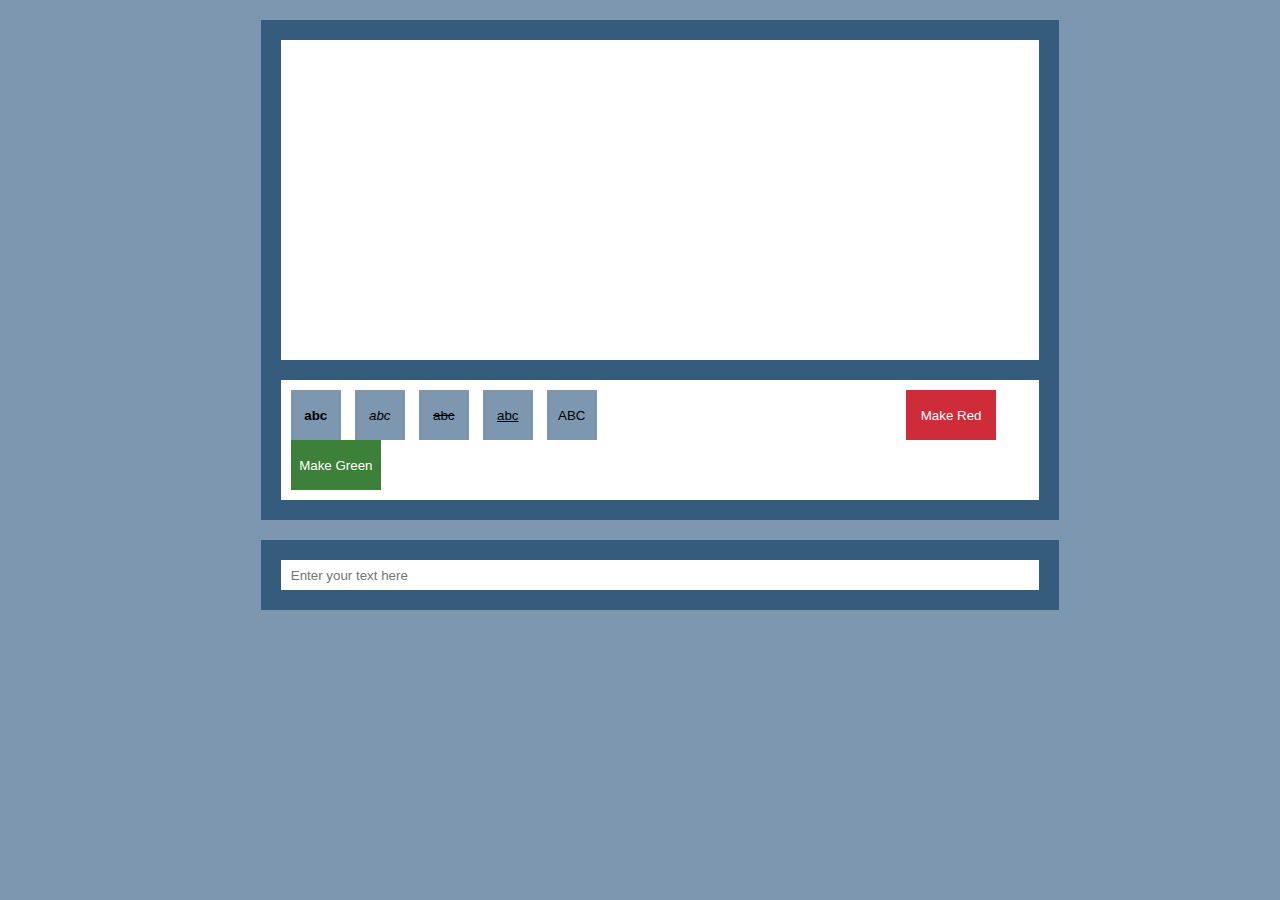
<file: Assignment1/index.html>
<html>
    <head>
        <title>Text Editor</title>
        <meta charset="utf-8">
        <link rel="stylesheet" href="./assets/style.css">
    </head>
    <body>
        <div class="container">
            <div id="presentor"></div>
            <div class="buttons">
                <button id="bold" class="chareditor"><b>abc</b></button>
                <button id="italic" class="chareditor"><i>abc</i></button>
                <button id="striked" class="chareditor"><del>abc</del></button>
                <button id="underlined" class="chareditor"><u>abc</u></button>
                <button id="uppercase" class="chareditor">ABC</button>
                <button  id="red" class="chareditor">Make Red</button>
                <button id="green" class="chareditor">Make Green</button>
            </div>
        </div>
        </div>
        <div class="container">
            <div id="input">
                <input id="inputfield" type="text" placeholder="Enter your text here"/>  
            </div>
            
        </div>

        <script src="scripts/script.js"></script>
    </body>
</html>
</file>
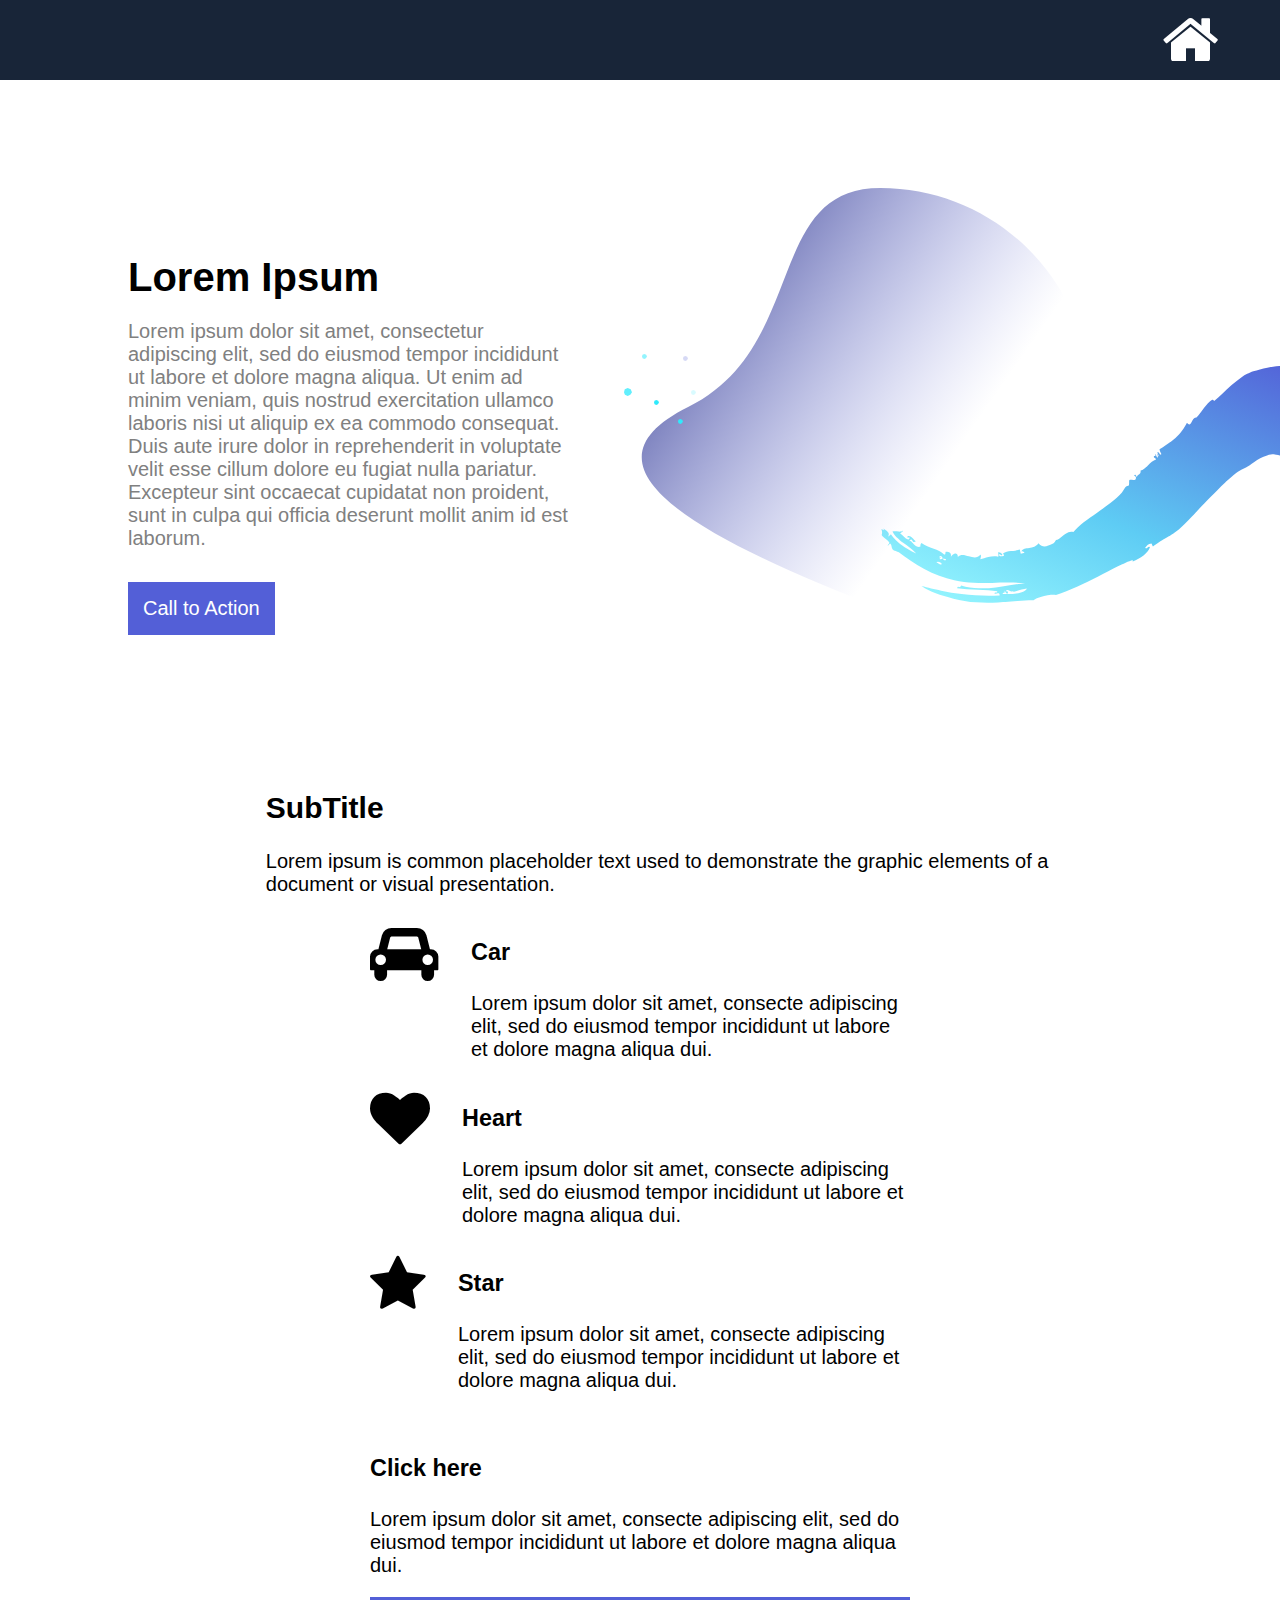
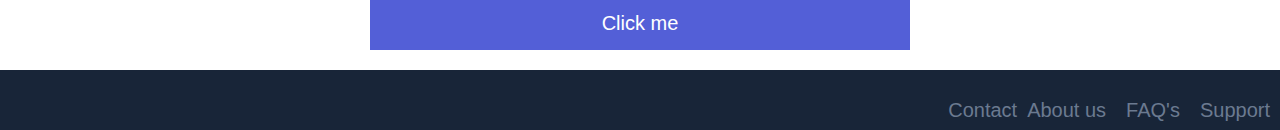
<file: Assignment10/index.html>
<!DOCTYPE html>
<html lang="en">
<head>
    <meta charset="utf-8">
    <meta name="viewport" content="width=device-width, initial-scale=1">
    <title>Intro</title>
    <link rel="stylesheet" href="https://cdnjs.cloudflare.com/ajax/libs/font-awesome/4.7.0/css/font-awesome.min.css">
    <link rel="stylesheet" href="files/css/styles.css">
</head>
<body>  
    <header class="site-header">
        <a  class="iconcontainer" href="#">
			<i class="fa fa-home fa-3x"></i>
        </a>
    </header>
    <main>
        <section class="hero">
                <div class="hero-inner">
					<div class="hero-copy">
	                    <h1 class="hero-title">Lorem Ipsum</h1>
	                    <p class="hero-paragraph">Lorem ipsum dolor sit amet, consectetur adipiscing elit, sed do eiusmod tempor incididunt ut labore et dolore magna aliqua. Ut enim ad minim veniam, quis nostrud exercitation ullamco laboris nisi ut aliquip ex ea commodo consequat. Duis aute irure dolor in reprehenderit in voluptate velit esse cillum dolore eu fugiat nulla pariatur. Excepteur sint occaecat cupidatat non proident, sunt in culpa qui officia deserunt mollit anim id est laborum.</p>
	                    <div class="hero-cta">
							<a class="button-primary" href="index1.html">Call to Action</a>
						</div>
                        
					</div>
                    <img class="img" src="files/images/features-illustration-dark.svg" alt="">
                </div>
        </section>

        <section >
            <div class="container">
				<div class="features-inner">
					<div class="container-sm text-center">
						<h2 class="section-paragraph">SubTitle</h2>
	                    <p class="section-paragraph">Lorem ipsum is common placeholder text used to demonstrate the graphic elements of a document or visual presentation.</p>
					</div>    
                    <div class="features-wrap">
                        <div class="feature-inner">
                            <div class="feature-icon">
								<i class="fa fa-car fa-3x"></i>
                            </div>
							<div class="feature-content">
                                <h3 class="feature-title">Car</h3>
                                <p>Lorem ipsum dolor sit amet, consecte adipiscing elit, sed do eiusmod tempor incididunt ut labore et dolore magna aliqua dui.</p>
							</div>
						</div>
                          
                        <div class="feature-inner">
                            <div class="feature-icon">
                                <i class="fa fa-heart fa-3x"></i>
                            </div>
							<div class="feature-content">
                                <h3 class="feature-title">Heart</h3>
                                <p >Lorem ipsum dolor sit amet, consecte adipiscing elit, sed do eiusmod tempor incididunt ut labore et dolore magna aliqua dui.</p>
							</div>
						</div>
                        
                        <div class="feature-inner">
                            <div class="feature-icon">
								<i class="fa fa-star fa-3x"></i>
                            </div>
							<div class="feature-content">
                                <h3 class="feature-title">Star</h3>
                                <p>Lorem ipsum dolor sit amet, consecte adipiscing elit, sed do eiusmod tempor incididunt ut labore et dolore magna aliqua dui.</p>
							</div>
						</div>
                    </div>
                </div>
            </div>
        </section>

        <section >
            <div class="container">
				<div class="features-inner">
                    <div class="features-wrap">
                        <div class="feature-inner">
							<div class="feature-content">
                                <h3 class="feature-title">Click here</h3>
                                <p>Lorem ipsum dolor sit amet, consecte adipiscing elit, sed do eiusmod tempor incididunt ut labore et dolore magna aliqua dui.</p>
                                <div class="cta-cta">
                                    <a class="button button-primary" href="index2.html">Click me</a>
                                </div>
                            </div>
						</div>
                    </div>
                </div>
            </div>
        </section>
        </main>

        <footer class="site-footer">
                <div class="site-footer-inner">
                    <div class="brand footer-brand">
                    </div>
                    <ul class="footer-links">
                        <li>
                            <a href="#">Contact</a>
                        </li>
                        <li>
                            <a href="#">About us</a>
                        </li>
                        <li>
                            <a href="#">FAQ's</a>
                        </li>
                        <li>
                            <a href="#">Support</a>
                        </li>
                    </ul>
                </div>
        </footer>
</body>
</html>
</file>
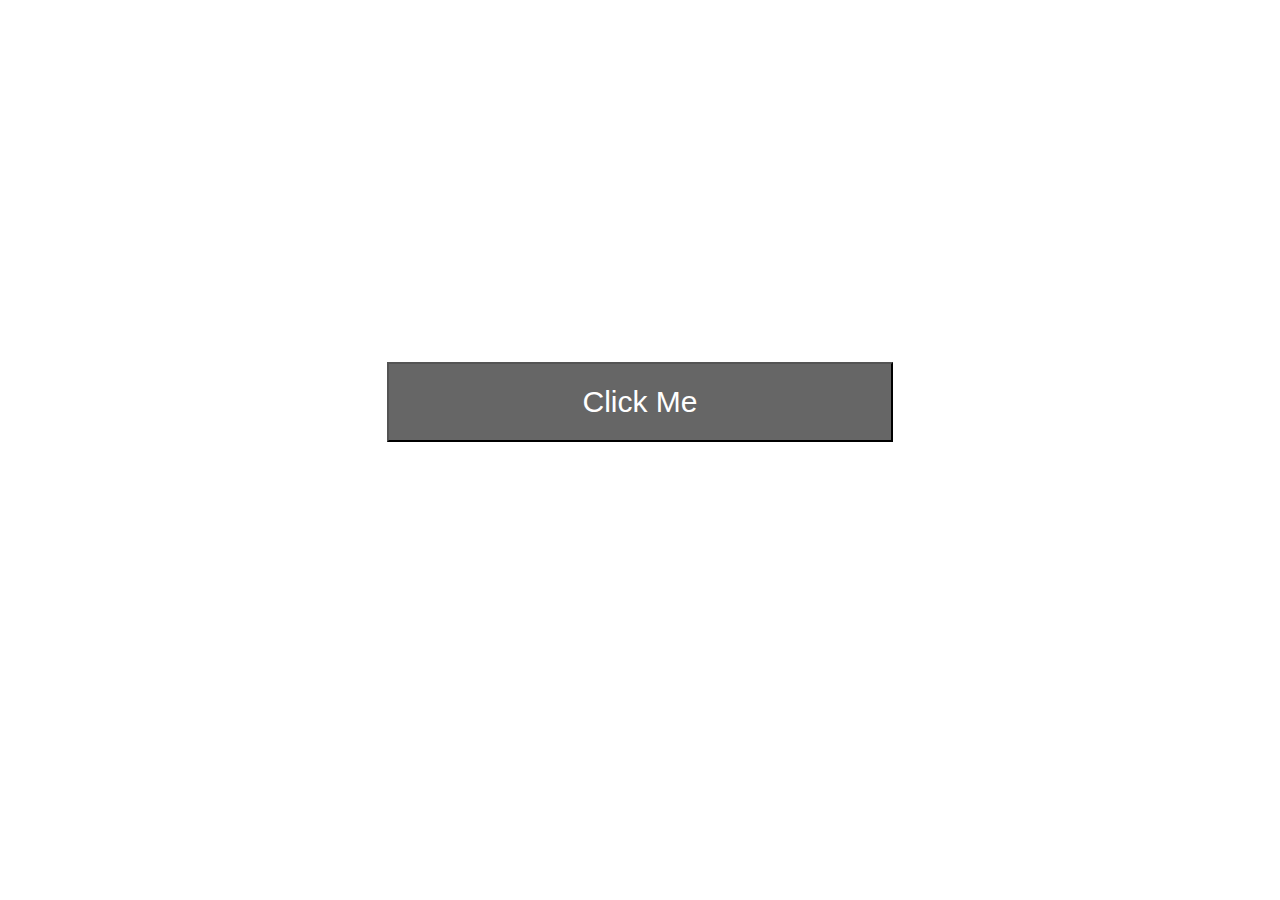
<file: Assignment2/index.html>
<html>
    <head>
        <title>Colored Button</title>
        <meta charset="utf-8">
        <link rel="stylesheet" href="./assets/style.css">
    </head>
    <body>
        <div>
            <button>Click Me</button>
        </div>
        <script src="scripts/script.js"></script>
    </body>
</html>
</file>
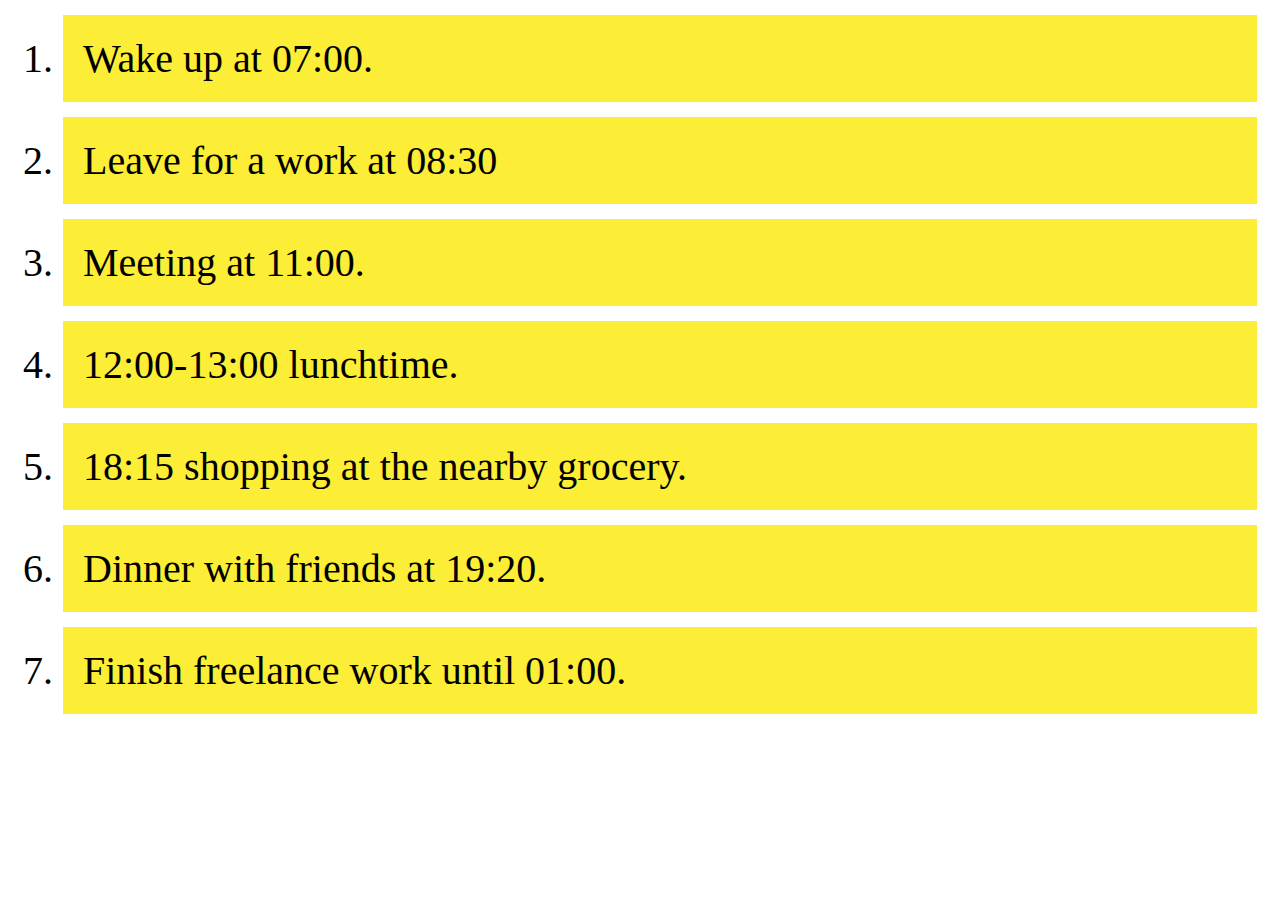
<file: Assignment3/index.html>
<html>
    <head>
        <title>ToDo List</title>
        <meta charset="utf-8">
        <link rel="stylesheet" href="./assets/style.css">
    </head>
    <body>
        <ol id="todo">
            <li class="pending">Wake up at 07:00.</li>
            <li class="pending">Leave for a work at 08:30</li>
            <li class="pending">Meeting at 11:00.</li>
            <li class="pending">12:00-13:00 lunchtime.</li>
            <li class="pending">18:15 shopping at the nearby grocery.</li>
            <li class="pending"> Dinner with friends at 19:20.</li>
            <li class="pending">Finish freelance work until 01:00.</li>
          </ol>         
        <script src="scripts/script.js"></script>
    </body>
</html>
</file>
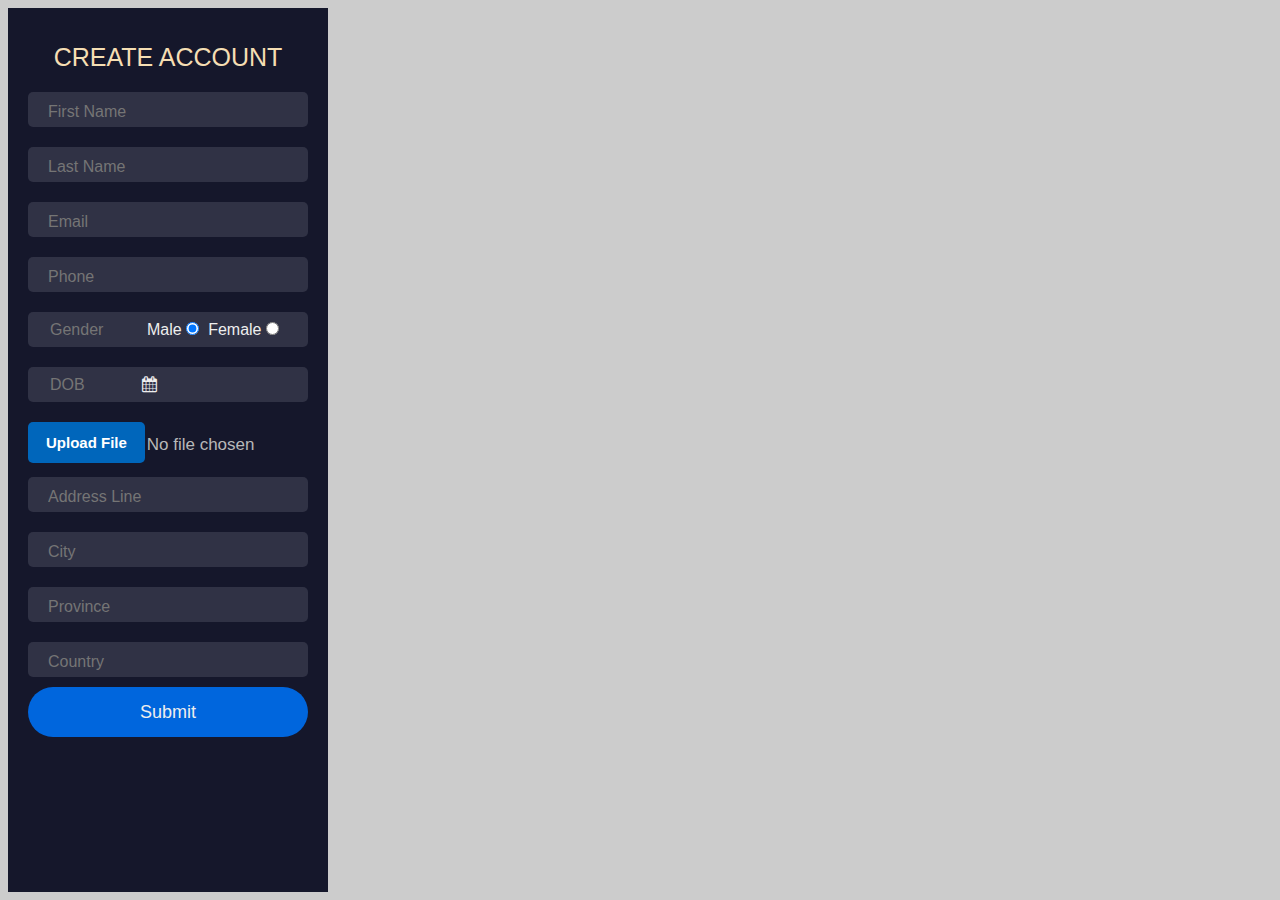
<file: Assignment4/index.html>
<html>
    <head>
        <title>Create New Account</title>
        <meta charset="utf-8">
        <link rel="stylesheet" href="./assets/style.css">
        <link rel="stylesheet" href="https://cdnjs.cloudflare.com/ajax/libs/font-awesome/4.7.0/css/font-awesome.min.css">
    </head>
    <body>
        <form class="form" name="accountinfo" id="accountInfo">
            <div class="title">CREATE ACCOUNT</div>
            <div class="input-container">
              <input id="firstname" class="input" type="text" placeholder="First Name" name="firstname" />
            </div>
            <div class="input-container">
              <input id="lastname" class="input" type="text" placeholder="Last Name" name="lastname" />
            </div>
            <div class="input-container">
              <input id="email" class="input" type="email" placeholder="Email" name="email" />
            </div>
            <div class="input-container">
                <input id="phone" class="input" type="tel" placeholder="Phone" name="phone" />
            </div>
            <div class="input-container">
                <div class="input">
                    <input class="label" type="text" placeholder="Gender" disabled  />
                    <div class="box">
                        <label class="container">Male
                            <input type="radio" checked="checked" name="gender" value="M">
                        </label>
                        <label class="container">Female
                            <input type="radio" name="gender" value="F">
                        </label>
                    </div>  
                </div>
            </div>
            <div class="input-container">
                <div class="input">
                    <input class="label" type="text" placeholder="DOB" disabled />
                    <div class="box">
                        <span class="datepicker-toggle">
                            <i class="fa fa-calendar"></i>
                            <input type="date" class="datepicker-input" name="date">
                            <input type="text" class="text-input" disabled>
                        </span>
                    </div>
                </div>
            </div>
            <div class="input-container">
                <label class="button" for="upload">Upload File</label>
                <input id="upload" type="file" name="img">
            </div>
            <div class="input-container">
                <input class="input" type="text" name="street" placeholder="Address Line"/>
            </div>
            <div class="input-container">
                <input class="input" type="text" name="city"  placeholder="City"/>
            </div>
            <div class="input-container">
                <input class="input" type="text" name="province"  placeholder="Province"/>
            </div>
            <div class="input-container">
                <input class="input" type="text" name="country"  placeholder="Country"/>
            </div>
            <input type="submit" class="submit" id="submit" />
        </form>

        <div class="account" id="accountDisplay">
            <div class="title">YOUR ACCOUNT</div>
            <div class="input-container">
              <span>First Name: </span>
              <span id="firstnamespan" class="info">name info</span>
            </div>
            <div class="input-container">
                <span>Last Name: </span>
                <span id="lastnamespan"  class="info"></span>
            </div>
            <div class="input-container">
                <span>Email: </span>
                <span id="emailspan"  class="info"></span>
            </div>
            <div class="input-container">
                <span>Phone: </span>
                <span id="phonespan"  class="info"></span>
            </div>
            <div class="input-container">
                <span>Gender: </span>
                <span id="genderspan"  class="info"></span>
            </div>
            <div class="input-container">
                <span>DOB: </span>
                <span id="dobspan"  class="info"></span>
            </div>
            <div class="input-container">
                <span>Image Source: </span>
                <span id="imgspan"  class="info"></span>
            </div>
            <div class="input-container">
                <span>Street: </span>
                <span id="streetspan"  class="info"></span>
            </div>
            <div class="input-container">
                <span>City: </span>
                <span id="cityspan"  class="info"></span>
            </div>
            <div class="input-container">
                <span>Province: </span>
                <span id="provincespan"  class="info"></span>
            </div>
            <div class="input-container">
                <span>Country: </span>
                <span id="countryspan"  class="info"></span>
            </div>
            <input type="submit" class="submit" id="reload" value="Reload" />
        </account>
        <script src="scripts/script.js"></script>
    </body>
</html>
</file>
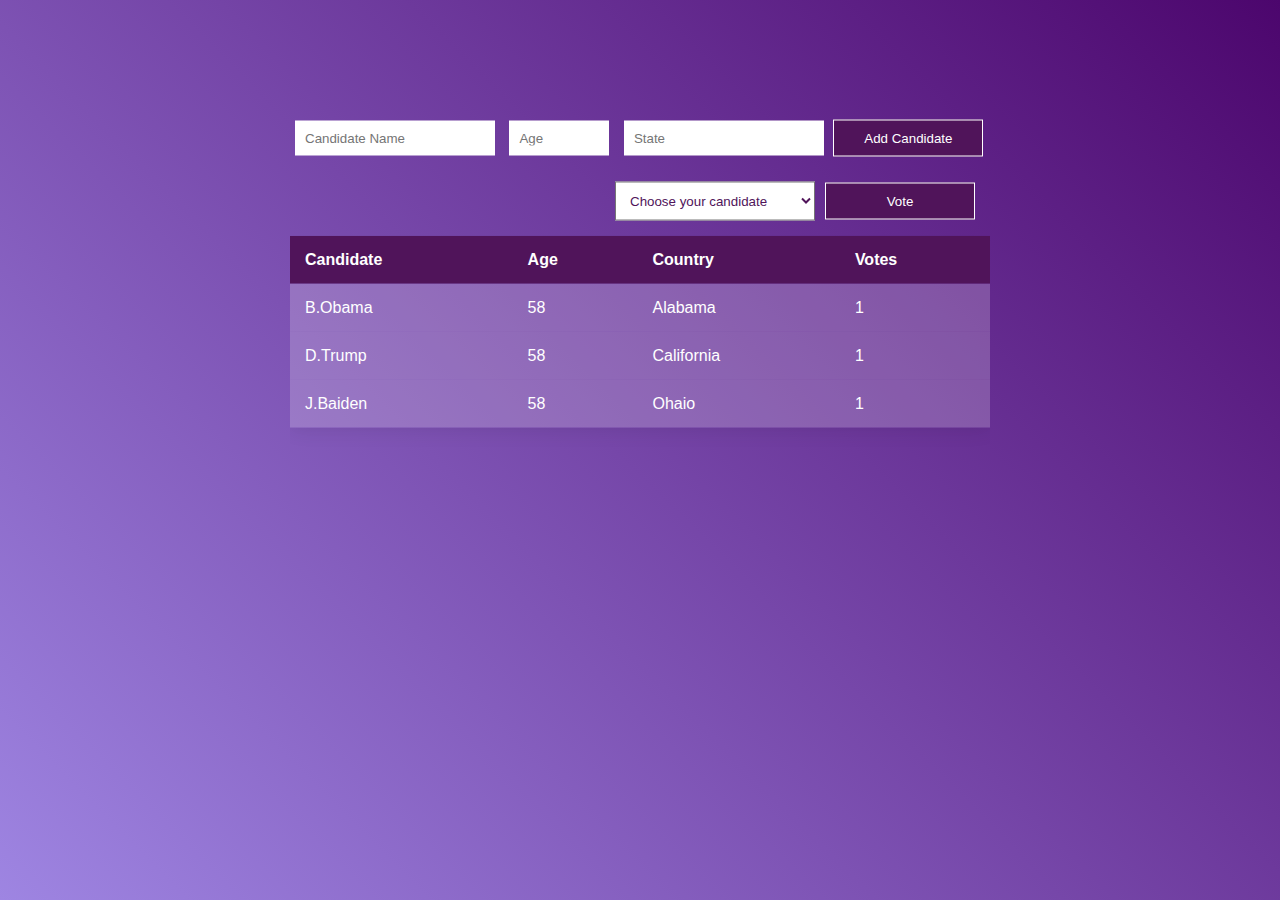
<file: Assignment7/index.html>
<html>
    <head>
        <title>Vote For the Next President</title>
        <meta charset="utf-8">
        <link rel="stylesheet" href="./assets/style.css">
        <link rel="stylesheet" href="https://cdnjs.cloudflare.com/ajax/libs/font-awesome/4.7.0/css/font-awesome.min.css">
    </head>
    <body>
        <div class="container">
            
            <form action="" id="newcandidate">
                <input type="text" name="name" placeholder="Candidate Name" class="inputbox">
                <input type="number" name="age" placeholder="Age" max="100" min="18" class="inputbox" id="ageinput">
                <input type="text" name="state" placeholder="State" class="inputbox">
                <input type="submit" value="Add Candidate" class="btn">
            </form>
            <div class="selectioncontainer">
            <select name="candidates" id="candidates">
                <option value="" disabled selected hidden>Choose your candidate</option>
            </select>
            <input type="button" value="Vote" id="vote"class="btn">
        </div>
            <div class="tableFixHead">
                <table id="candidatesData">
                    <thead>
                        <tr>
                            <th>Candidate</th>
                            <th>Age</th>
                            <th>Country</th>
                            <th>Votes</th>
                        </tr>
                    </thead>
                    <tbody>
                    </tbody>
                </table>
            </div>
            
        </div>
        <script src="scripts/script.js"></script>
    </body>
</html>
</file>
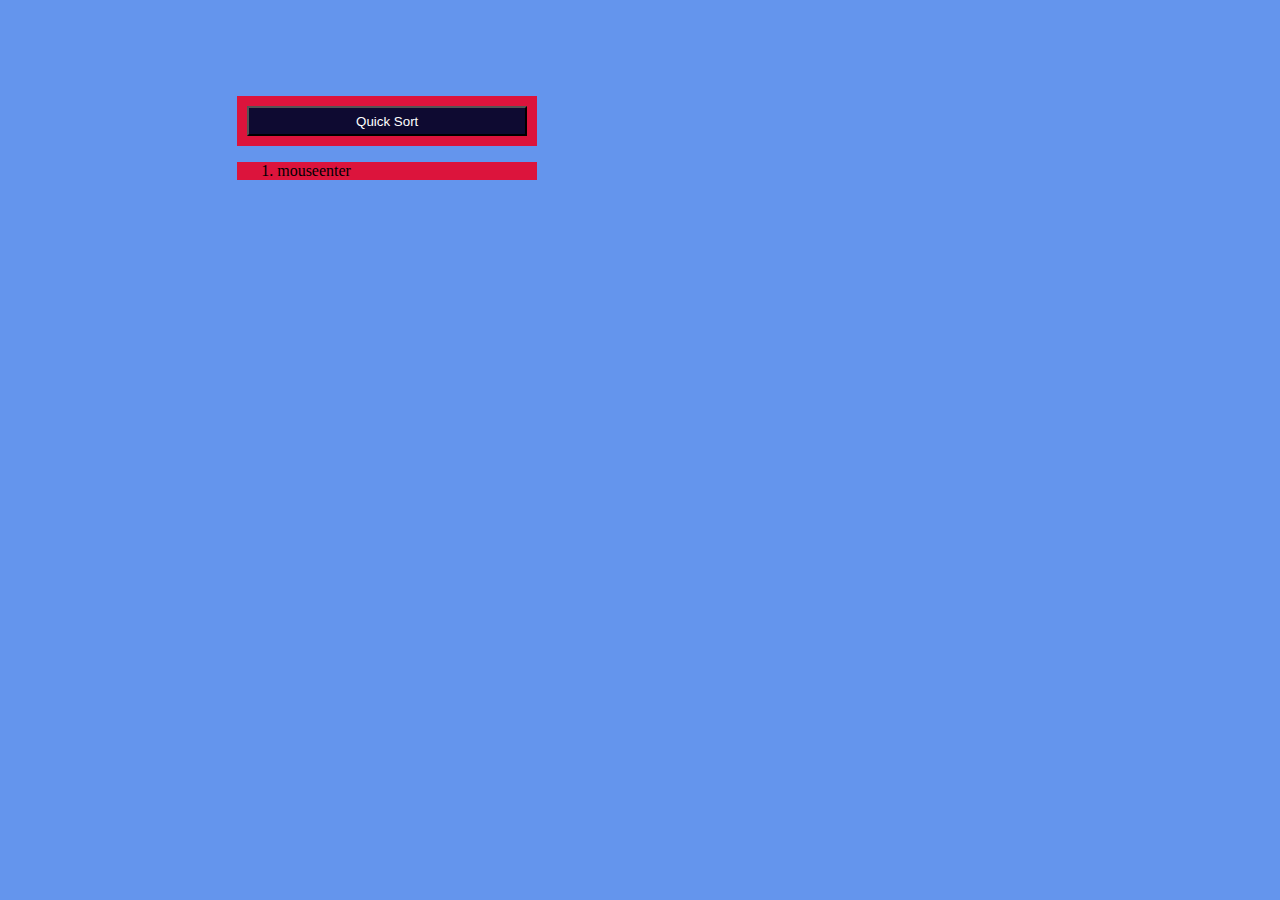
<file: Assignment9/index.html>
<html>
    <head>
        <title>Follow the user</title>
        <link rel="stylesheet" href="./assets/style.css">
    </head>
    <body>
        <div class="container">
        <button id="sort">Quick Sort</button>
        <div id="keyarray">   

            
            </div>
        </div>
        <div class="container">
            <ol id="events">
            </ol>
        </div>
        <script src="scripts/script.js"></script>
    </body>
</html>
</file>
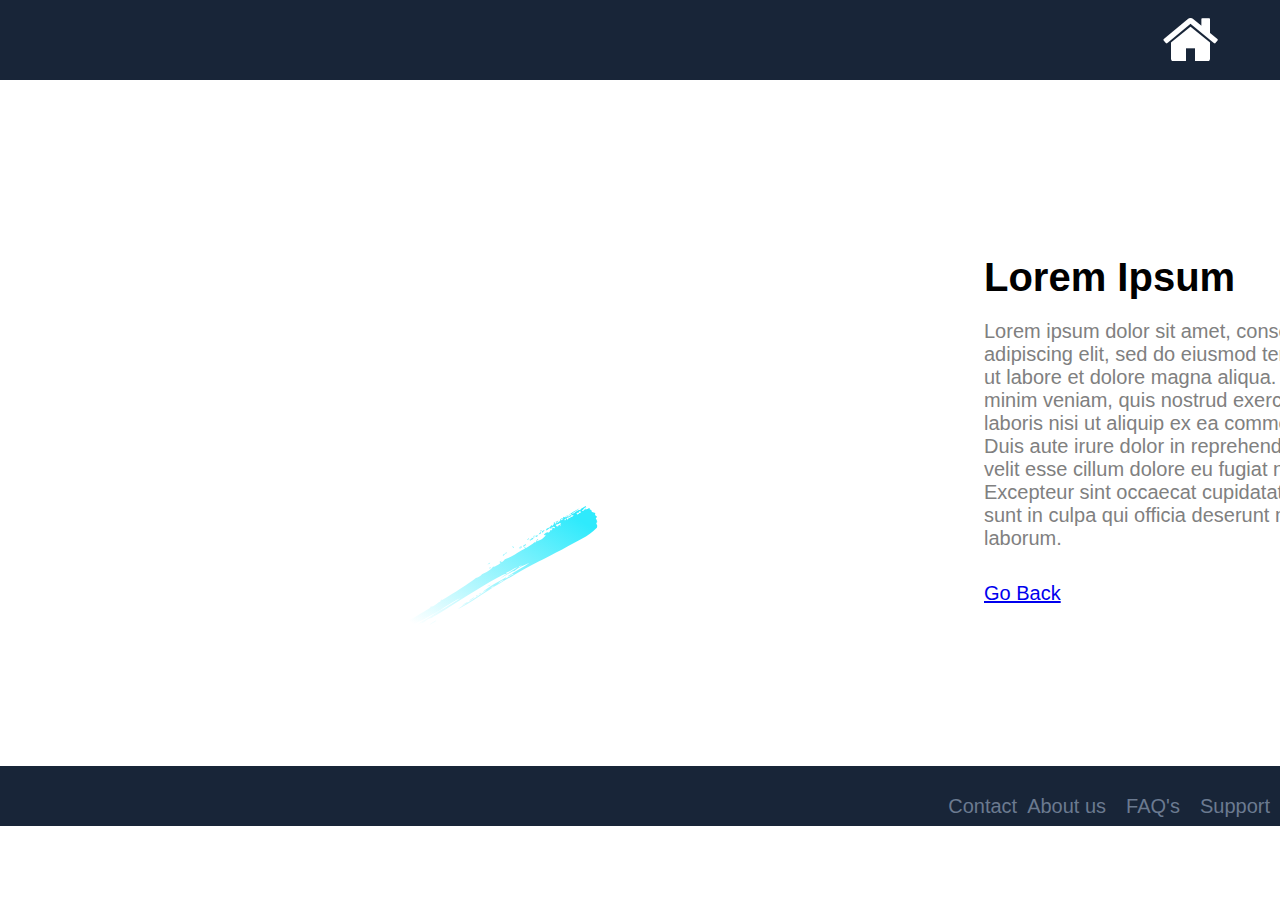
<file: Assignment10/index1.html>
<!DOCTYPE html>
<html lang="en">
<head>
    <meta charset="utf-8">
    <meta name="viewport" content="width=device-width, initial-scale=1">
    <title>Description page</title>
    <link rel="stylesheet" href="https://cdnjs.cloudflare.com/ajax/libs/font-awesome/4.7.0/css/font-awesome.min.css">
    <link rel="stylesheet" href="files/css/styles.css">
</head>
<body>  
    <header class="site-header">
        <a  class="iconcontainer" href="index.html">
			<i class="fa fa-home fa-3x"></i>
        </a>
    </header>
    <main>
        <section class="hero">
                <div class="hero-inner">
                    <img class="img" src="files/images/features-illustration-top-light.svg" alt="">
					<div class="hero-copy">
	                    <h1 class="hero-title">Lorem Ipsum</h1>
	                    <p class="hero-paragraph">Lorem ipsum dolor sit amet, consectetur adipiscing elit, sed do eiusmod tempor incididunt ut labore et dolore magna aliqua. Ut enim ad minim veniam, quis nostrud exercitation ullamco laboris nisi ut aliquip ex ea commodo consequat. Duis aute irure dolor in reprehenderit in voluptate velit esse cillum dolore eu fugiat nulla pariatur. Excepteur sint occaecat cupidatat non proident, sunt in culpa qui officia deserunt mollit anim id est laborum.</p>
	                    <div class="hero-cta">
							<a href="index.html">Go Back</a>
						</div>
                        
					</div>
                </div>
        </section>
        </main>

        <footer class="site-footer">
                <div class="site-footer-inner">
                    <div class="brand footer-brand">
                    </div>
                    <ul class="footer-links">
                        <li>
                            <a href="#">Contact</a>
                        </li>
                        <li>
                            <a href="#">About us</a>
                        </li>
                        <li>
                            <a href="#">FAQ's</a>
                        </li>
                        <li>
                            <a href="#">Support</a>
                        </li>
                    </ul>
                </div>
        </footer>
</body>
</html>
</file>
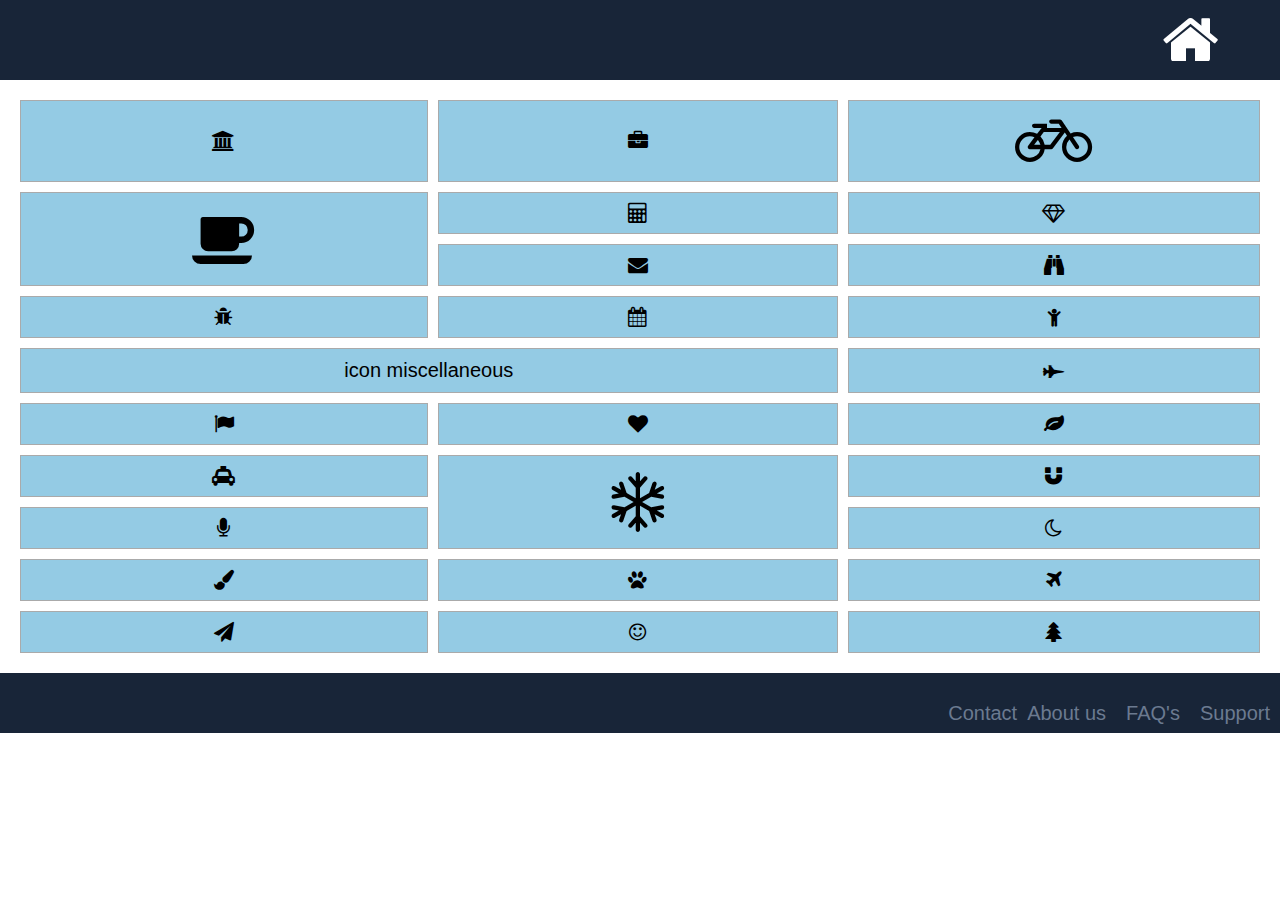
<file: Assignment10/index2.html>
<!doctype html>
<html>
    <head>
        <meta charset="utf-8">
        <meta name="viewport" content="width=device-width, initial-scale=1">
        <title>Grid of Icons</title>
        <link rel="stylesheet" href="https://cdnjs.cloudflare.com/ajax/libs/font-awesome/4.7.0/css/font-awesome.min.css">
        <link rel="stylesheet" href="files/css/styles.css">
    </head>
    <body>
        <header class="site-header">
            <a  class="iconcontainer" href="index.html">
                <i class="fa fa-home fa-3x"></i>
            </a>
        </header>
            <main>
                <div class="grid">
                <div id="grid-line">
                    <div class="cell"><i class="fa fa-bank fa-x"></i></div>
                    <div class="cell"><i class="fa fa-briefcase fa-x"></i></div>
                    <div class="cell"><i class="fa fa-bicycle fa-3x"></i></div>
                    <div class="cell spanrow">
                        <i class="fa fa-coffee fa-3x"></i>
                    </div>
                    <div class="cell"><i class="fa fa-calculator fa-x"></i></div>
                    <div class="cell"><i class="fa fa-diamond fa-x"></i></div>
                    <div class="cell"><i class="fa fa-envelope fa-x"></i></div>
                    <div class="cell"><i class="fa fa-binoculars fa-x"></i></div>
                    <div class="cell"><i class="fa fa-bug fa-x"></i></div>
                    <div class="cell"><i class="fa fa-calendar fa-x"></i></div>
                    <div class="cell"><i class="fa fa-child fa-x"></i></div>
                    <div class="cell spancol">icon miscellaneous</div>
                    <div class="cell"><i class="fa fa-fighter-jet fa-x"></i></div>
                    <div class="cell"><i class="fa fa-flag fa-x"></i></div>
                    <div class="cell"><i class="fa fa-heart fa-x"></i></div>
                    <div class="cell"><i class="fa fa-leaf fa-x"></i></div>
                    <div class="cell spanrowcol"><i class="fa fa-snowflake-o fa-3x"></i></div>
                    <div class="cell"><i class="fa fa-taxi fa-x"></i></div>
                    <div class="cell"><i class="fa fa-magnet fa-x"></i></div>
                    <div class="cell"><i class="fa fa-microphone fa-x"></i></div>
                    <div class="cell"><i class="fa fa-moon-o fa-x"></i></div>
                    <div class="cell"><i class="fa fa-paint-brush fa-x"></i></div>
                    <div class="cell"><i class="fa fa-paw fa-x"></i></div>
                    <div class="cell"><i class="fa fa-plane fa-x"></i></div>
                    <div class="cell"><i class="fa fa-send fa-x"></i></div>
                    <div class="cell"><i class="fa fa-smile-o fa-x"></i></div>
                    <div class="cell"><i class="fa fa-tree fa-x"></i></div>
                </div>
                </div>
            </main>
        <footer class="site-footer">
            <div class="site-footer-inner">
                <div class="brand footer-brand">
                </div>
                <ul class="footer-links">
                    <li>
                        <a href="#">Contact</a>
                    </li>
                    <li>
                        <a href="#">About us</a>
                    </li>
                    <li>
                        <a href="#">FAQ's</a>
                    </li>
                    <li>
                        <a href="#">Support</a>
                    </li>
                </ul>
            </div>
        </footer>
    </body>
</html>
</file>
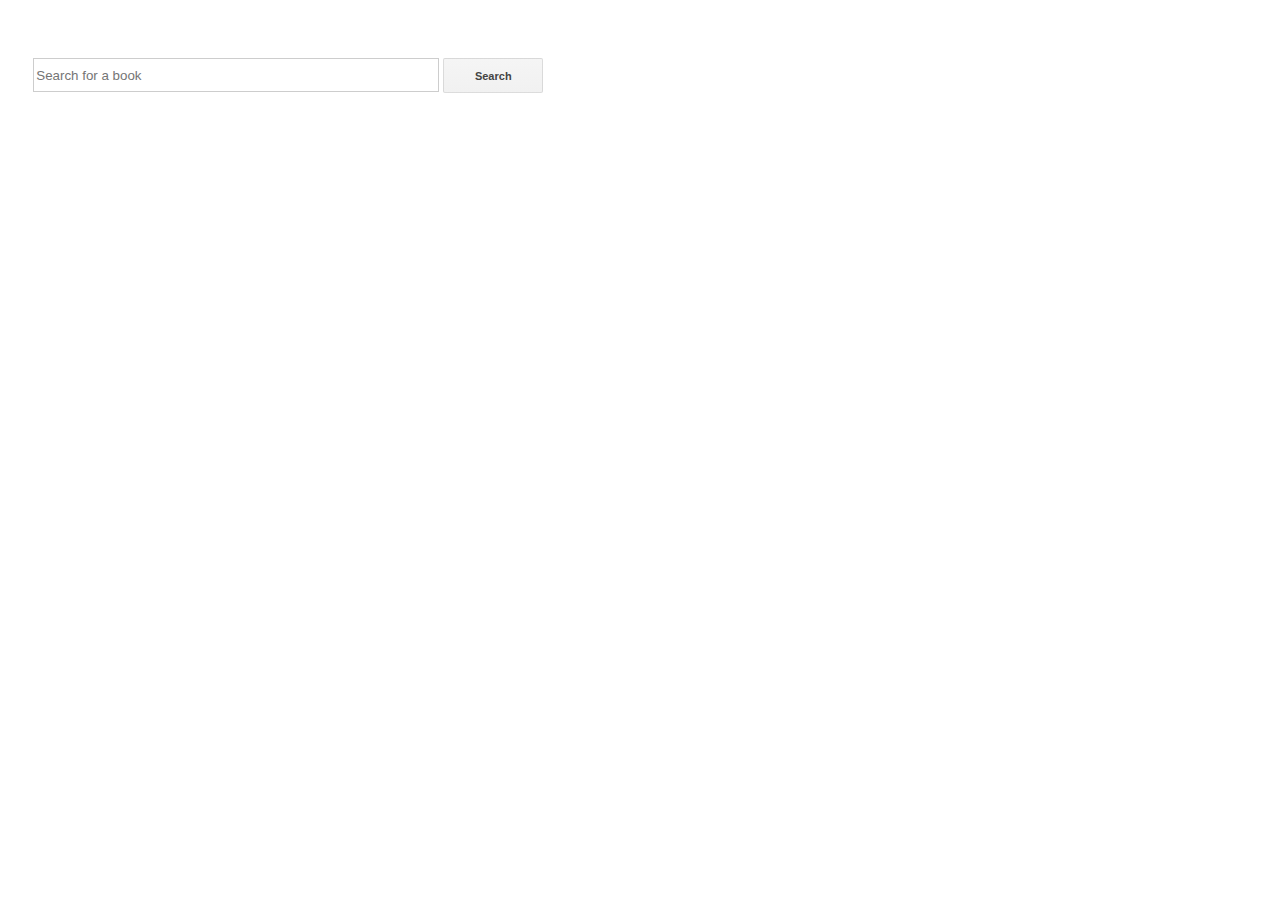
<file: Assignment13/books.html>
<!DOCTYPE html>
<html>

<head>
  <title>Google Homepage</title>
  <link rel="stylesheet" type="text/css" href="./assets/style.css">
  <link rel="stylesheet" type="text/css" href="./assets/searchresultstyle.css" />

</head>

<body>
    <div class="container">
        <input type="text" name="searchBar" id="searchbar" placeholder="Search for a book">
        <input type="button" value="Search" id="search_button" >
    </div>
    <br>
    <div class="searchresult" id="result">
    </div>
<!-- 
    <br>

    <div class="pagebar">
        <ul class="pagelist">
            <li class="pagelistprevious">Previous</li>
            <li class="pagelistfirst">1</li>
            <li class="pagelistnumber">2</li>
            <li class="pagelistnumber">3</li>
            <li class="pagelistnumber">4</li>
            <li class="pagelistnumber">5</li>
            <li class="pagelistnumber">6</li>
            <li class="pagelistnumber">7</li>
            <li class="pagelistnumber">8</li>
            <li class="pagelistnumber">9</li>
            <li class="pagelistnumber">10</li>
            <li class="pagelistnext">Next</li>
        </ul>
    </div> -->

    <script src="scripts/booksearch.js"></script>
    </body>
</html>
</file>
<file: Assignment1/assets/style.css>
body{
    background-color: #7c97af;
}

.container{
    position: relative;
    width: 60%;
    left: 20%;
    margin-top:20px;
    background-color: #355C7D;
    padding: 20px;
}

#input{
    position: relative;
    width: auto;
}

input{
    outline: none;
    border: none;
    padding: 10px;
    height: 30px;
    position: relative;
    width: 100%;
}

#presentor{
    font-size: 50px;
    position: relative;
    width: auto;
    min-height: 300px;
    background-color: white;
    word-break: break-all;
    padding: 10px;
}

.buttons{
    background-color: white;
    width: auto;
    height: auto;
    margin-top: 20px;
    padding: 10px;
}

.chareditor{
    border: none;
    outline: none;
    margin-right: 10px;
    width: 50px;
    height: 50px;
    background-color: #7c97af;
}

.chareditor:hover {
    background-color: #355C7D !important;
}

#red
{
    color: white;
    background-color: rgb(207, 44, 58);
    margin-left: 40%;
    margin-right: 10px;
    width: 90px;
}

#green
{
    color: white;
    background-color: rgb(60, 128, 58);
    width: 90px;
}
</file>
<file: Assignment10/files/css/styles.css>
body{
    font-family:"Heebo", sans-serif;
    font-size: 20px;
    margin:0px;
}
.site-header{
    position:fixed;
    padding:10px;
    z-index:2;
    background-color: #182538;
    width: 100%;
}

.container{
    width:100%;
    margin:0 auto;
    margin-bottom: 20px;
    padding-left:16px;
    padding-right:16px
}

    @media (min-width: 481px)
    {
        .container,.container-sm{
            padding-left:24px;
            padding-right:24px
        }
    }
.container
{
    max-width:1128px
}
.container-sm
{
    width:100%;
    margin:0 auto;
    padding-left:5px;
    padding-right:5px;
    margin-bottom: 10px;
}

.iconcontainer{
    margin-left: 90%;
    color: white;
}

.hero{
    text-align:center;
    padding-top:30px;
    padding-bottom:30px;
}

.hero-copy{
    position:relative;
    margin-left: 10%;
}
.hero-paragraph{
    margin-bottom:32px;
    color: gray;
}
.hero-cta{
    max-width:400px;
    margin-left:auto;
    margin-right:auto;
    margin-bottom:80px;
}

@media (min-width: 641px){
    .hero{
        text-align:left;
        padding-top:188px;
        padding-bottom:120px;
    }
    .hero-inner{
        display:flex;
        justify-content:space-between
    }
    .hero-copy{
        padding-top:40px;
        padding-right:48px;
        min-width:448px;
        max-width:512px;
        z-index:1
    }
    .hero-title{
        margin-bottom:16px
    }
    .hero-paragraph{
        margin-bottom:32px
    }
    .hero-cta{
        display:flex;
        align-items:center;
        margin:0}
    .hero-cta .button{
        min-width:170px
    }
}

.button-primary{
    color:#fff !important;
    background-color:#535FD7; 
    padding: 15px; 
    text-decoration: none; 
    align-items: center; 
    justify-content: center;
    display:flex}

.button-primary:hover{
    background:#383f92
}

.img{
    margin-right: 10%;
}

.features-wrap{
    max-width:540px;
    margin:0 auto
}
.feature{
    text-align:center;
    margin-bottom:48px
}
.feature-icon{
    display:inline-flex;
    margin-bottom:16px
}

.feature-title{
    position:relative;
    margin-bottom:26px
}
@media (min-width: 641px){
    .features{
        position:relative;
        text-align:left
    }
    .features .section-inner{
        padding-bottom:100px
    }
    .features .section-paragraph{
        padding-left:72px;
        padding-right:72px
    
    }
    .feature-inner{display:flex}
    .feature-icon{
        display:block;
        margin-top:8px;
        margin-right:32px;
        margin-bottom:0
    }
}

.section-paragraph{
    padding-left:72px;
    padding-right:72px;
    margin-left: 10%
}

.site-footer{
    font-size:20px;
    line-height:20px;
    letter-spacing:0px;
    background:#182538;
    color:#6B7A90
}

.site-footer a{
    color:#6B7A90;
    text-decoration:none
}

.site-footer a:hover{
    text-decoration:underline
}

.site-footer-inner{
    position:relative;
    display:flex;
    flex-wrap:wrap;
    padding-top:10px;
    padding-bottom:10px}

.footer-links{
    flex:none;
    width:100%;
    display:inline-flex;
    justify-content:center
}

.footer-links{
    font-size: 20px;
    text-decoration: none;
    list-style-type: none;
}
.footer-links li+li{
    margin-left:10px;
    margin-right: 10px;
}

@media (min-width: 641px){
    .site-footer-inner{
        justify-content:space-between;
        padding-top:10px;
        padding-bottom:10px}
    .footer-links{
        flex:50%
    }
    .footer-links{
        justify-content:flex-end
    }
    .footer-links{
        order:1;
        margin-bottom:0
    }
}

.wraper-left{
    display: flex;
    justify-content:flex-start;
    margin-top : 10px;
    flex-wrap: wrap;
}

.grid{
    padding-top:100px;
    padding-left: 20px;
    padding-right: 20px;
    padding-bottom: 20px;
}

#grid-line {
    display: grid;
    grid-template-columns: auto auto auto; 
    grid-gap: 10px;
  }
   
  div.cell {
    background: #94cbe4;
    border: 1px solid #aaa;
    padding: 10px;
    justify-content: center;
    align-items: center;
    display: flex;
  }
  i:hover{
      transform: scale(1.5);
      color:purple;
  }

  .spanrow {
    grid-row-start: 2;
    grid-row-end: 4;
  }
  .spancol {
    grid-column-start: 1;
    grid-column-end: 3;
  }
  .spanrowcol{
      grid-row-start: 7;
      grid-row-end: 9;
      grid-column-start: 2;
    grid-column-end: 3;
  }
  img{
      object-fit:fill;
  }
</file>
<file: Assignment2/assets/style.css>
div{
    position: relative;
    width: auto;
    height: auto;
    left: 30%;
    top:40%;
}

button{
    width: 40%;
    height: 80px;
    background-color: rgb(102, 102, 102);
    outline: none;
    font-size: 30px;
    color:white;
}
</file>
<file: Assignment3/assets/style.css>
#todo{
    top:30%;
    left: 20%;
    font-size: 40px;
}
.pending{
    padding: 20px;
    margin: 15px;
    background-color: #FCED36;
}

.pending:hover{
    background-color: #13548B;
    font-size: 50px;
    margin: 5px;
}

.completed{
    text-decoration:line-through;
}
</file>
<file: Assignment4/assets/style.css>
body {
    align-items: left;
    background-color: rgb(204, 204, 204);
    display: flex;
    justify-content: left;
  }
  
  form {
    background-color: #15172b;
    border-radius: px;
    box-sizing: border-box;
    padding: 20px;
    width: 320px;
    height: 100%;
  }

  .account
  {
    background-color: #15172b;
    border-radius: px;
    box-sizing: border-box;
    padding: 20px;
    width: 320px;
    height: 100%;
    color: wheat;
    font-family: sans-serif;
    font-size: 16px;
    display:none;
  }
  
  .title {
    color: wheat;
    font-family: sans-serif;
    font-size: 25px;
    font-weight: 500;
    margin-top: 15px;
    text-align: center;
  }
    
  .input-container {
    height: 35px;
    position: relative;
    width: 100%;
    margin-top: 20px;
  }
  
  .input {
    background-color: #303245;
    border-radius: 5px;
    border: 0;
    box-sizing: border-box;
    color: #eee;
    font-size: 16px;
    height: 100%;
    outline: 0;
    padding: 4px 20px 0;
    width: 100%;
  }
  
  .submit {
    background-color: #06d;
    border-radius: 50px;
    border: 0;
    box-sizing: border-box;
    color: #eee;
    cursor: pointer;
    font-size: 18px;
    height: 50px;
    margin-top: 10px;
    outline: 0;
    text-align: center;
    width: 100%;
  }
  
  .submit:active {
    background-color: #06b;
  }
  
  input[type="file"] {
    position: relative;
    
    top: 10px;
    left: 8px;
    font-size: 17px;
    color: #b8b8b8;
  }

  .button-wrap {
    position: relative;
  }

  .button {
    position: absolute;
    display: inline-block;
    padding: 12px 18px;
    cursor: pointer;
    border-radius: 5px;
    background-color: #06b;
    font-size: 15px;
    font-weight: bold;
    color: #fff;
    z-index: 1;
    font-family: sans-serif;
  }

  .container {
    display: inline-block;
    position: relative;
    padding-left: 5px;
    margin-bottom: 12px;
    cursor: pointer;
    font-size: 16px;
    -webkit-user-select: none;
    -moz-user-select: none;
    -ms-user-select: none;
    user-select: none;
    font-family: sans-serif;
  }

  .label
  {
      background: transparent;
      outline: none;
      border: none;
      width: 25%;
      font-size: 16px;
      font-family: sans-serif;
  }

  input[type="radio"] 
  {
    padding: 0px;
    margin: 0px;
    outline: none;
    border: none;
    background: transparent;
  }

  .box
  {
    display: inline-block;
    position: relative;
    margin-left: 30px;
    margin-top: 5px;
  }

  .datepicker-input {
    position: absolute;
    left: 0;
    top: 0;
    width: 100%;
    height: 100%;
    opacity: 0;
    cursor: pointer;
    box-sizing: border-box;
  }

  .text-input
  {
    position: absolute;
    left: 20px;
    width: 100px;
    height: 100%;
    background: transparent;
    outline: none;
    border: none;
    font-size: 16px;
    font-family: sans-serif;
  }

  .datepicker-input::-webkit-calendar-picker-indicator {
    position: absolute;
    left: 0;
    top: 0;
    width: 100%;
    height: 100%;
    margin: 0;
    padding: 0;
    cursor: pointer;
  }

  .datepicker-toggle {
    display: inline-block;
    position: relative;
    width: 18px;
    height: 19px;
  }
  .datepicker-toggle-button {
    position: absolute;
    left: 0;
    top: 0;
    width: 100%;
    height: 100%;
    background-image: url('data:image/svg+xml;base64,...');
  }

  .info
  {
      color: white;
      font-family: "Lucida Handwriting", "Brush Script MT", cursive;
  }
</file>
<file: Assignment7/assets/style.css>
body {
	margin: 0;
	background: linear-gradient(45deg, #9e85e2, #4c066d);
	font-family: sans-serif;
	font-weight: 100;
}

.container {
	position: absolute;
	top: 40%;
	left: 50%;
	transform: translate(-50%, -50%);
}

table {
	width: 700px;
	border-collapse: collapse;
	box-shadow: 0 0 20px rgba(0,0,0,0.1);
}

th,
td {
	padding: 15px;
	background-color: rgba(255,255,255,0.2);
	color: #fff;
}

th {
	text-align: left;
}

thead 
	th {
		background-color: #50145a;
	}


#candidates
{
  width: 200px;
  padding: 10px;
  background-color: rgb(255, 255, 255);
  color: #50145a;
  margin: 5px;
}

.btn
{
  width: 150px;
  padding: 10px;
  background-color: #50145a;
  color: #fff;
  margin-top: 5%;
  border: 1px solid white;
}

.inputbox{
  background: white;
  outline: none;
  border: none; 
  padding: 10px;
  width: 200px;
  margin: 5px;
}

#ageinput
{
  width: 100px;
}

.tableFixHead {
  overflow-y: auto;
  height: 400px;
}
.tableFixHead thead th {
  position: sticky;
  top: 0;
}

#vote{
  margin: 5px;
}

.selectioncontainer{
  display: flex;
  flex-wrap: wrap;
  flex-direction: row;
  align-items: center;
  justify-content: right;
  margin: 10px;
}
</file>
<file: Assignment9/assets/style.css>
body{
  background-color: cornflowerblue;
}

.container{
  position: relative;
  left:30%;
  top:10%;
  bottom: 10%;
  width: 300px;
  height: auto;
  background-color: crimson;
  transform: translate(-50%, 0);
}

#keyarray{
  position: relative;
  top:10%;
  bottom: 10%;
  width: 300px;
  height: auto;
  background-color: rgb(252, 252, 252);
}

#sort{
  margin: 10px;
  width: 280px;
  height: 30px;
  background-color: rgb(14, 10, 49);
  color: white;
}
</file>
<file: Assignment13/assets/style.css>
.dogimage{
  width: 100%;
  max-width: 800px;
  padding: 2rem;
  height: 500px;
  max-height: 500px;
  position: relative;
}

.image{
  position:fixed;
  top:10px;
  left:10px;
  width:100px;
}

#searchbar {
  width: 400px;
  height: 30px;
  border: 1px solid #cdcdcd;
}

#search_button {
  border: 1px solid #dcdcdc;
  border-color: rgba(0, 0, 0, 0.1);
  color: #444!important;
  font-size: 11px;
  font-weight: bold;
  padding: 8px;
  background: -webkit-linear-gradient(top, #f5f5f5, #f1f1f1);
  border-radius: 2px;
  width: 100px;
  height: 35px;
}

.container{
  position: relative;
  top: 50px;
  left: 2%;
}
</file>
<file: Assignment13/assets/searchresultstyle.css>
.searchresult {
    position: relative;
    top:50px;
    left: 2%;
    right:2%;
}

.pagelist {
    list-style: none;
    color: rgb(29, 135, 255);
    display: flex;
    flex-direction: row;
    font-size: 12px;
    margin-top: 50px;
    margin-left: 5%;
}

.pagelistfirst {
    margin-left: 20px;
    font-size: 13px;
}

.pagelist li {
    margin-right: 15px;
    position: relative;
}

.pagelistnext {
    margin-left: 40px;
    font-size: 13px;
}

table {
    font-family: arial, sans-serif;
    border-collapse: collapse;
    width: 98%;
  }
  
  td, th {
    border: 1px solid #dddddd;
    text-align: left;
    padding: 8px;
  }
  
  tr:nth-child(even) {
    background-color: #dddddd;
  }
</file>
